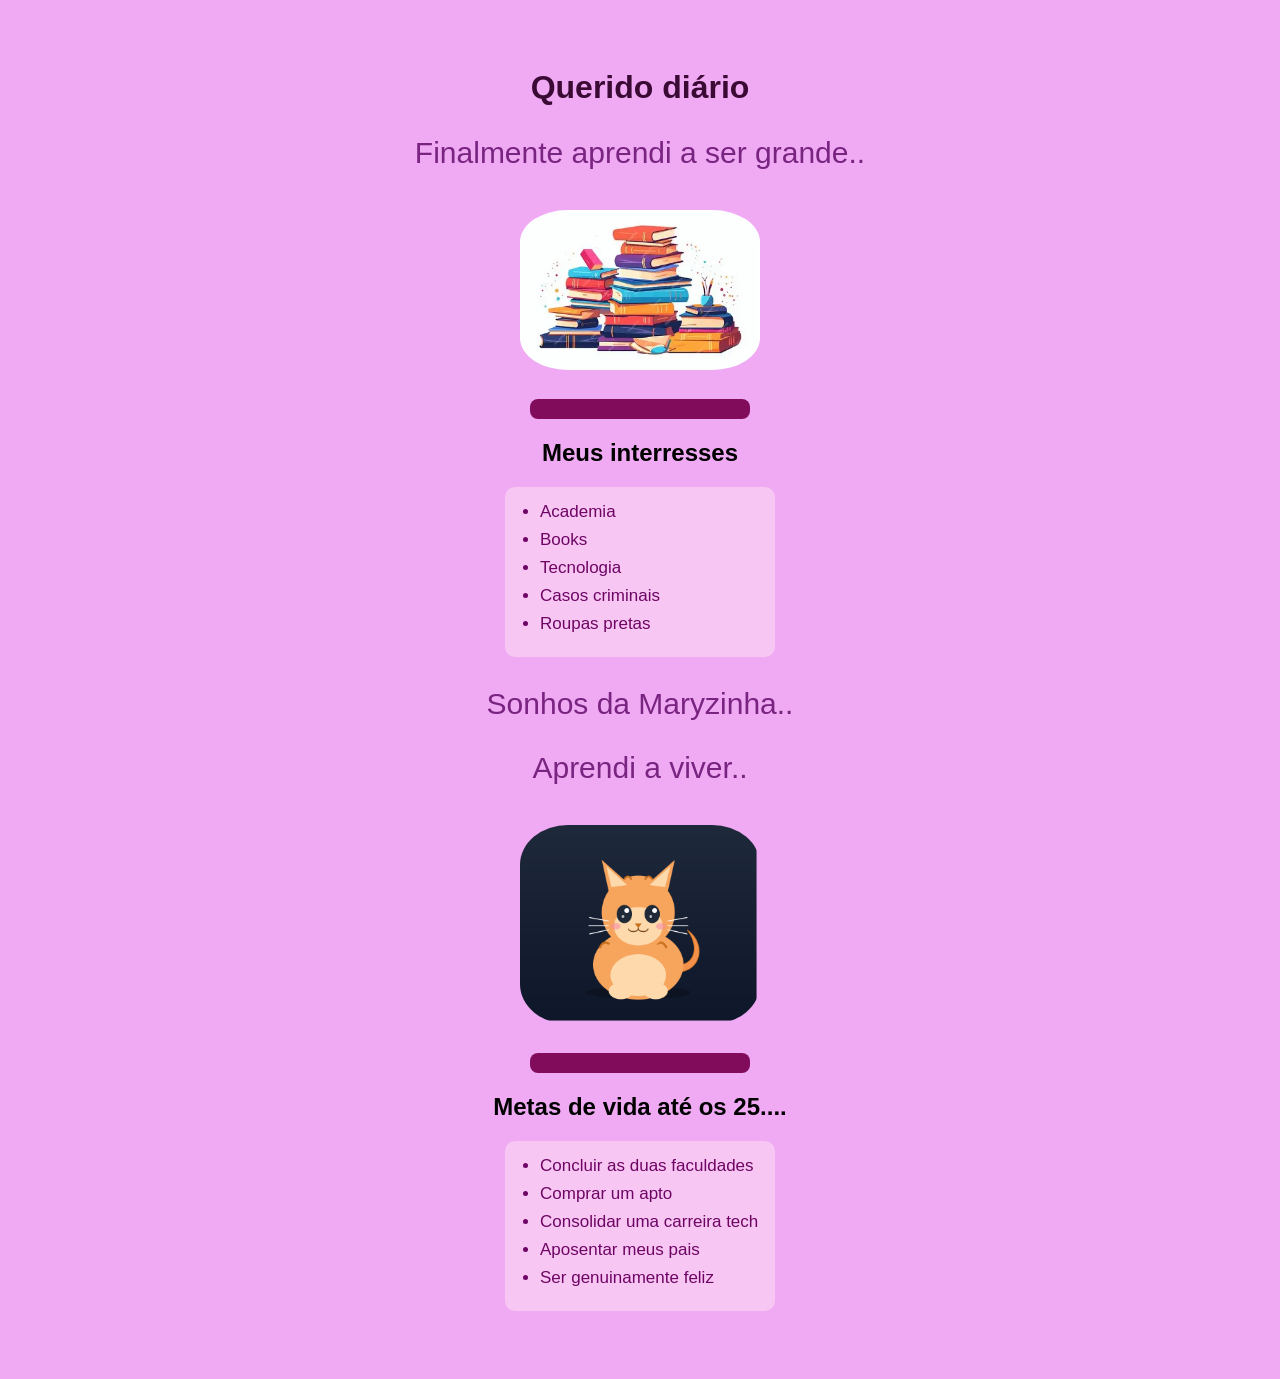
<file: HTML/Exercicio1.HTML>
<!DOCTYPE html>
<html lang="pt-BR">
<head>
	<meta charset="UTF-8">
	<meta name="viewport" content="width=device-width, initial-scale=1.0">
	<title>Maryzinha</title>
	<link rel="stylesheet" href="./styles/exercicio1.css">
</head>
<body>
	<h1>Querido diário</h1>

     <p>Finalmente aprendi a ser grande..</p>

<img src="./imga/OIP (1).webp" alt="-">

<a href="https://www.youtube.com/"></a>

</a>

<h2>
	Meus interresses
</h2>

<ul>
  <li>Academia</li>
  <li>Books</li>
  <li>Tecnologia</li>
  <li>Casos criminais</li>
  <li>Roupas pretas</li>
</ul>

<p>Sonhos da Maryzinha..</p>

<p>Aprendi a viver..</p>

<img src="./imga/gatinho_fofo_vscode.png" alt="-">

<a href="https://www.linkedin.com/in/marina-souza-5b6966337?utm_source=share_via&utm_content=profile&utm_medium=member_android"></a>

</a>

<h2>
	Metas de vida até os 25....
</h2>

<ul>
<li>Concluir as duas faculdades</li>
<li>Comprar um apto</li>
<li>Consolidar uma carreira tech</li>
<li>Aposentar meus pais</li>
<li>Ser genuinamente feliz</li>
</ul>

</body>
</html>
</file>
<file: HTML/styles/exercicio1.css>
body{
    text-align: center;
    align-items: center;
    font-family: Arial, Helvetica, sans-serif;
    background-color: rgb(239, 170, 243);
    padding: 40px; 
}

h1{
    color: rgb(59, 10, 52);
}

p{
    color: rgb(121, 36, 129);
    font-size: 30px;  
    font-family: 'Franklin Gothic Medium', 'Arial Narrow', Arial, sans-serif; 
}

img{
  width: 240px;
  border-radius: 20%;
  margin: 10px 0;
}

a{
    display: block;
    width: 200px;
    margin: 15px auto;
    background-color: rgb(128, 12, 91);
    color: aliceblue;
    padding: 10px;
    border-radius: 8px;
    text-decoration:none ;
}

a:hover{
    background-color: rgb(223, 150, 232);
    transform: scale(1.85);

}

ul, ol{
    width: 220px;
    margin: 20px auto;
    text-align: left;
    color: rgb(110, 5, 100);
    font-family: Arial, Helvetica, sans-serif;
    font-size: 17px;
    background-color: rgb(247, 198, 243);
    border-radius: 10px;/*deixando a borda redonda*/
    padding: 15px 15px 15px 35px;
}

li{
    margin-bottom:8px ;
}
</file>
